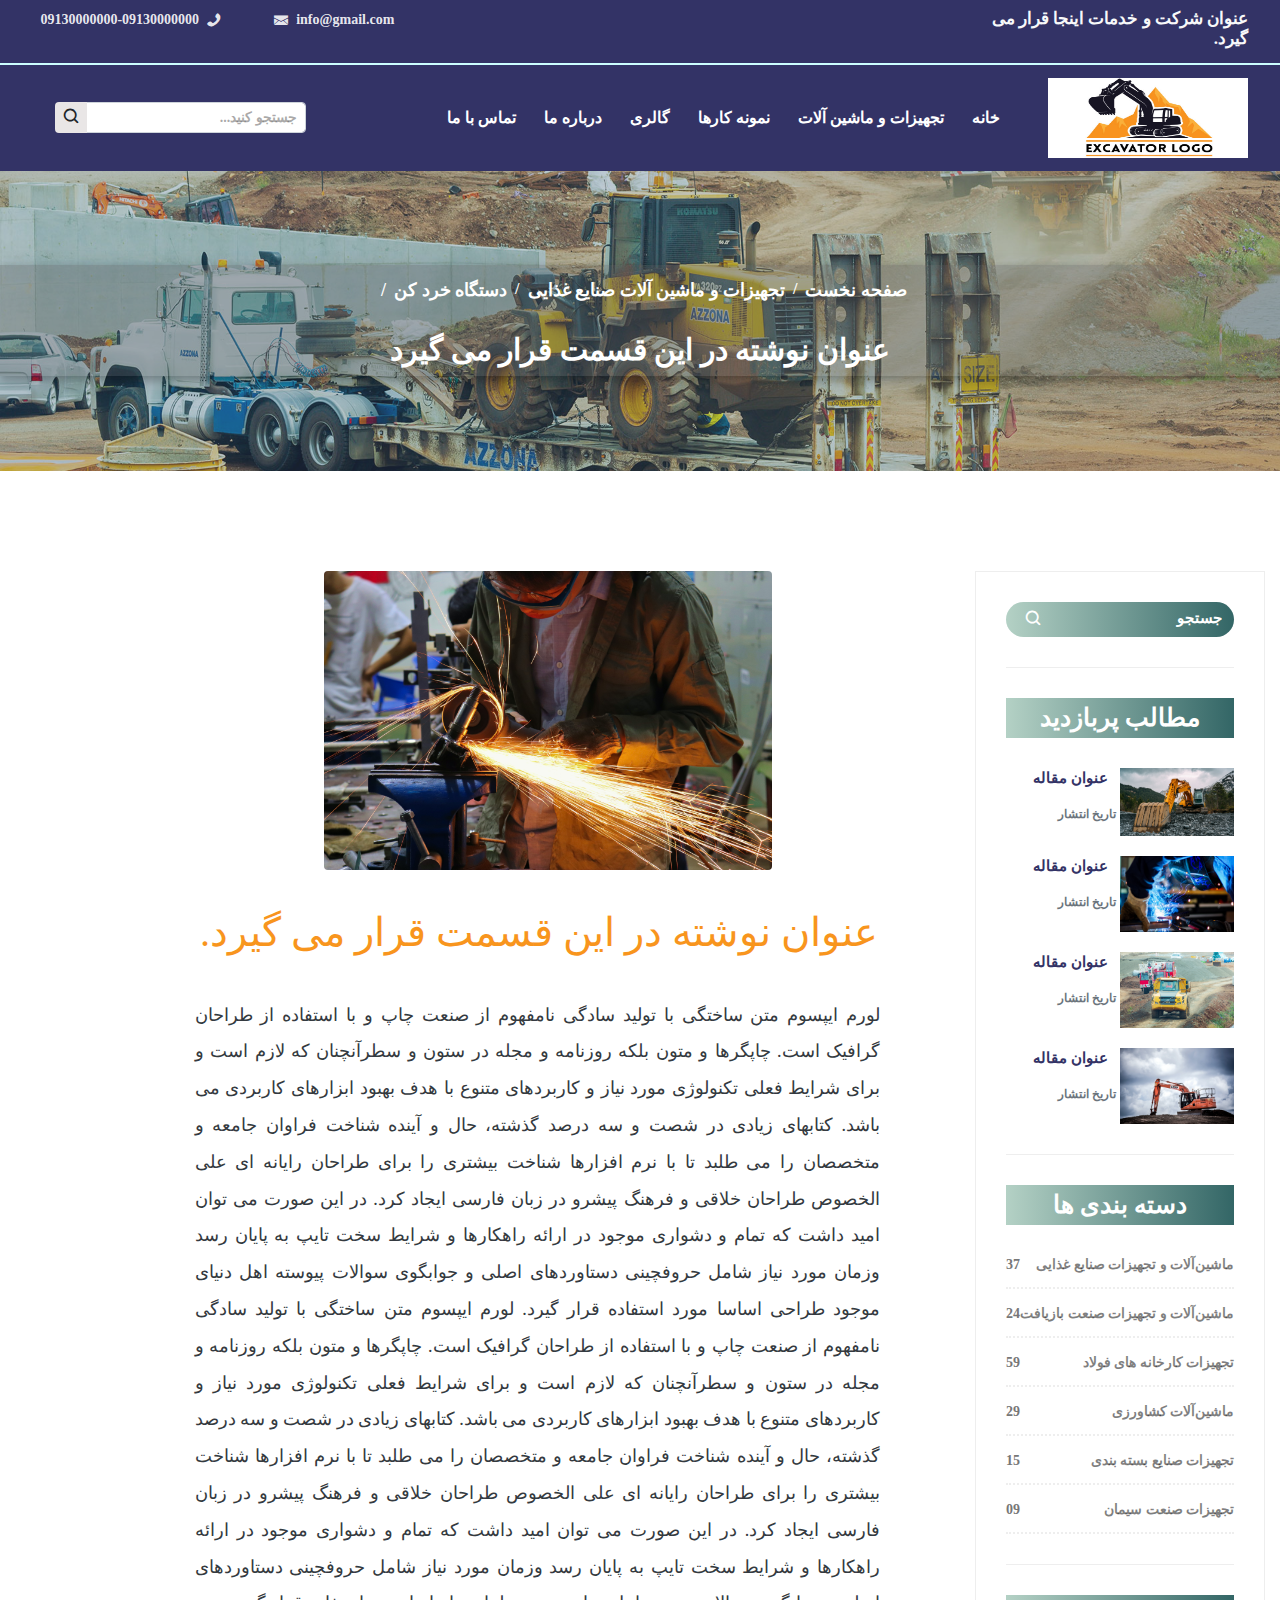
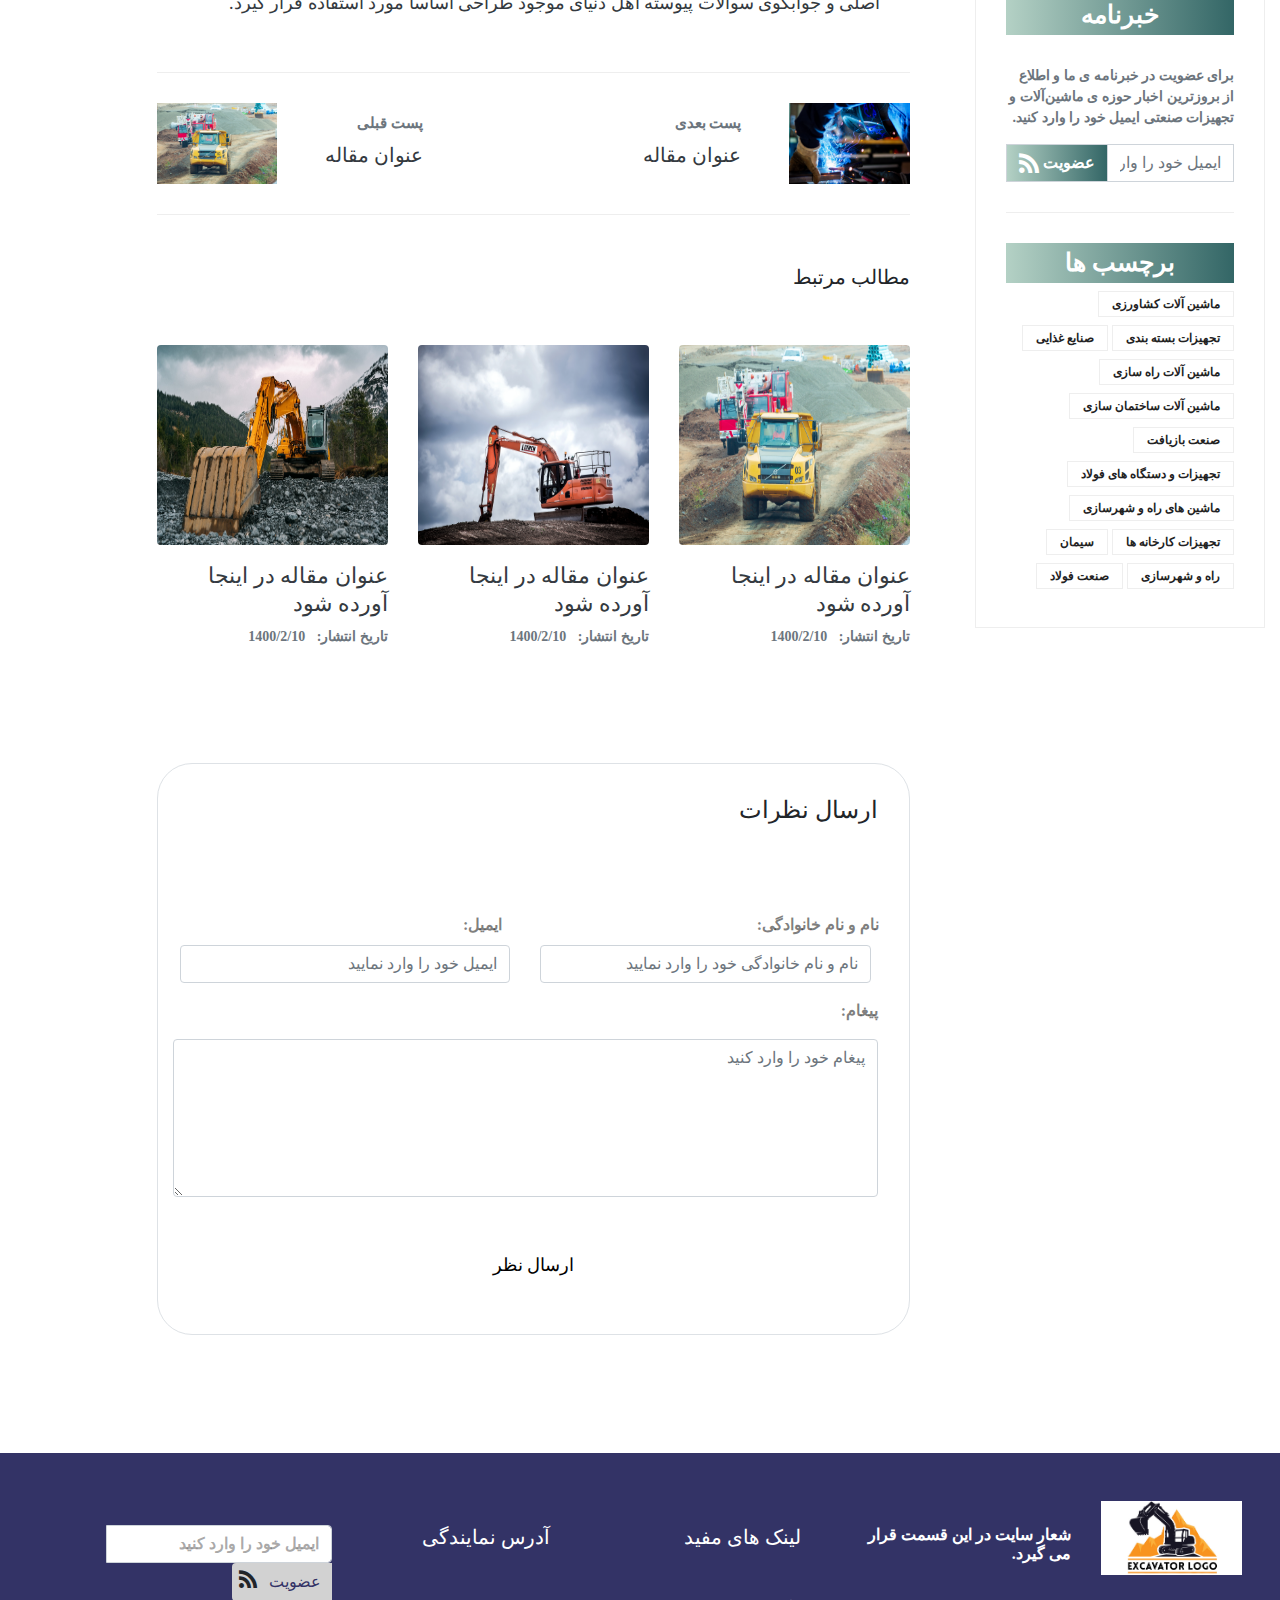
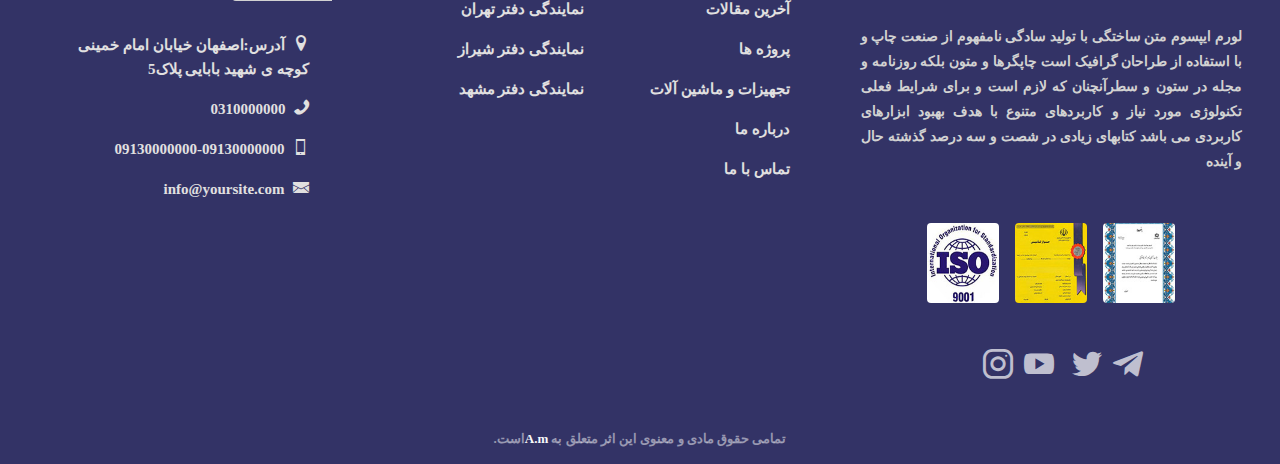
<file: single.html>
<!DOCTYPE html>
<html lang="en">

<head>
    <meta charset="UTF-8">
    <meta http-equiv="X-UA-Compatible" content="IE=edge">
    <meta name="viewport" content="width=device-width, initial-scale=1.0">
    <!-- CSS -->
    <link rel="stylesheet" href="css/bootstrap.min.css">
    <link rel="stylesheet" href="css/slick.css" type="text/css">
    <link rel="stylesheet" href="css/style.css">
    <link rel="stylesheet" href="css/icons.css">
    <title>سایت تجهیزات و ماشین آلات صنعتی</title>
</head>

<body>
    <div class="container-fluid">
        <div class="row">
            <!-- top-header -->
            <div class="col-12 bg-header top-header ">
                <div class="col-12 col-md-5 col-lg-3 text-light text-right float-right mt-1">
                    <h4 class="f-17 text-center text-md-right">عنوان شرکت و خدمات اینجا قرار می گیرد.</h4>
                </div>
                <div class="col-12 col-md-7 col-lg-9 d-sm-flex justify-content-sm-end mt-1 p-0 mr-0 site-information">
                    <div class="col-12 col-sm-6 col-md-5 col-lg-3 email-info d-flex ml-md-3">
                        <span class="icon-envelope mt-1"></span>
                        <span class="ml-2">info@gmail.com</span>
                    </div>
                    <div class="col-12 col-sm-6 col-md-7 col-lg-3 d-flex phone-info">
                        <span class="icon-phone mt-1 mr-2"></span>
                        <span class="mr-sm-2">09130000000-09130000000</span>
                    </div>
                </div>
            </div>
            <!-- header -->
            <nav class="col-12 navbar navbar-expand-lg bg-header navbar-dark">
                <a class="navbar-brand" href="#"> <img src="img/logo.jpg" alt="logo"></a>

                <form method="get" class="input-group col-12 col-md-5 col-lg-3 d-lg-flex justify-content-lg-end order-lg-2 ml-4 search-menu">
                    <input type="search" id="s" class="search-header-box form-control form-control-sm" placeholder="جستجو کنید..." name="s" />
                    <div class="input-group-prepend">
                        <button type="submit" class="btn btn-sm btn-search">
                                <span class="icon-loupe"></span>
                        </button>
                    </div>
                </form>
                <button class="navbar-toggler mt-2" type="button" data-toggle="collapse" data-target="#collapsibleNavbar">
                    <span class="navbar-toggler-icon"></span>
                </button>
                <div class="collapse navbar-collapse" id="collapsibleNavbar">
                    <ul class="navbar-nav text-right ml-lg-auto order-lg-1">
                        <li class="nav-item">
                            <a href="#" class="nav-link active">خانه</a>
                        </li>
                        <li class="nav-item">
                            <a href="#" class="nav-link">تجهیزات و ماشین آلات</a>
                        </li>
                        <li class="nav-item">
                            <a href="#" class="nav-link">نمونه کارها</a>
                        </li>
                        <li class="nav-item">
                            <a href="#" class="nav-link">گالری</a>
                        </li>
                        <li class="nav-item">
                            <a href="#" class="nav-link">درباره ما</a>
                        </li>
                        <li class="nav-item">
                            <a href="#" class="nav-link">تماس با ما</a>
                        </li>
                    </ul>
                </div>
            </nav>
            <!--single-content -->
            <!-- single-banner -->

            <div class="col-12 p-0">
                <section class="banner-area">
                    <div class="banner-inner d-flex overlay align-items-center" style=" background-image: url(img/banner/6.jpg);">
                        <div class="col-12 text-white text-center bx">
                            <!-- <div class="text-center"> -->
                            <ul class="breadcrumb d-flex justify-content-center">
                                <li class="breadcrumb-item">
                                </li>
                                <li class="breadcrumb-item">
                                    <a href="#" class="text-white">صفحه نخست</a>
                                </li>
                                <li class="breadcrumb-item">
                                    <a href="#" class="text-white">تجهیزات و ماشین آلات صنایع غذایی</a>
                                </li>
                                <li class="breadcrumb-item">
                                    <a href="#" class="text-white">دستگاه خرد کن</a>
                                </li>
                            </ul>
                            <!-- </div> -->
                            <h2 class="f-30">عنوان نوشته در این قسمت قرار می گیرد</h2>
                        </div>
                    </div>
                </section>
            </div>
            <!-- sidebar -->
            <div class="col-12 col-md-4 col-lg-3">
                <div class="sidebar">
                    <aside class="single-sidebar-widget search-widget">
                        <div class="input-group">
                            <input type="text" class="form-control" placeholder="جستجو" onfocus="this.placeholder = ''" onblur="this.placeholder = 'جستجو'">
                            <span class="input-group-btn">
                                        <button class="btn btn-default" type="button"><i class="icon icon-loupe"></i></button>
                                    </span>
                        </div>
                        <!-- /input-group -->
                        <div class="br"></div>
                    </aside>
                    <!-- most view -->
                    <aside class="single-sidebar-widget popular-post-widget">
                        <h3 class="widget-title">مطالب پربازدید</h3>
                        <div class="media post-item">
                            <img class="w-50" src="img/single1.jpg" alt="post">
                            <div class="media-body mr-1 p-0">
                                <a href="#">
                                    <h4 class="f-15 mb-3  text-right mr-2">عنوان مقاله</h4>
                                </a>
                                <p class="text-muted f-12 mb-0 text-right mr- ">تاریخ انتشار</p>
                            </div>
                        </div>
                        <div class="media post-item">
                            <img class="w-50" src="img/single2.jpg" alt="post">
                            <div class="media-body p-0 mr-1">
                                <a href="#">
                                    <h4 class="f-15 mb-3  text-right mr-2">عنوان مقاله </h4>
                                </a>
                                <p class="text-muted f-12 mb-0 text-right mr-">تاریخ انتشار</p>
                            </div>
                        </div>
                        <div class="media post-item">
                            <img class="w-50" src="img/single3.jpg" alt="post">
                            <div class="media-body p-0 mr-1">
                                <a href="#">
                                    <h4 class="f-15 mb-3 text-right mr-2">عنوان مقاله </h4>
                                </a>
                                <p class="text-muted f-12 mb-0 text-right mr-">تاریخ انتشار</p>
                            </div>
                        </div>
                        <div class="media post-item">
                            <img class="w-50" src="img/single4.jpg" alt="post">
                            <div class="media-body p-0 mr-1">
                                <a href="#">
                                    <h4 class="f-15 mb-3 text-right mr-2">عنوان مقاله </h4>
                                </a>
                                <p class="text-muted f-12 mb-0 text-right mr-">تاریخ انتشار</p>
                            </div>
                        </div>
                        <div class="br"></div>
                    </aside>

                    <aside class="single-sidebar-widget post-category-widget">
                        <h3 class="widget-title">دسته بندی ها</h3>
                        <ul class="m-0 p-0 cat-list">
                            <li>
                                <a href="#" class="d-flex justify-content-between">
                                    <p class="text-black-50">ماشین‌آلات و تجهیزات صنایع غذایی</p>
                                    <p>37</p>
                                </a>
                            </li>
                            <li>
                                <a href="#" class="d-flex justify-content-between">
                                    <p class="text-black-50">ماشین‌آلات و تجهیزات صنعت بازیافت</p>
                                    <p>24</p>
                                </a>
                            </li>
                            <li>
                                <a href="#" class="d-flex justify-content-between">
                                    <p class="text-black-50">تجهیزات کارخانه های فولاد</p>
                                    <p>59</p>
                                </a>
                            </li>
                            <li>
                                <a href="#" class="d-flex justify-content-between">
                                    <p class="text-black-50">ماشین‌آلات کشاورزی</p>
                                    <p>29</p>
                                </a>
                            </li>
                            <li>
                                <a href="#" class="d-flex justify-content-between">
                                    <p class="text-black-50">تجهیزات صنایع بسته بندی</p>
                                    <p>15</p>
                                </a>
                            </li>
                            <li>
                                <a href="#" class="d-flex justify-content-between">
                                    <p class="text-black-50">تجهیزات صنعت سیمان</p>
                                    <p>09</p>
                                </a>
                            </li>
                        </ul>
                        <div class="br"></div>
                    </aside>
                    <aside class="single-sidebar-widget newsletter-widget">
                        <h4 class="widget-title">خبرنامه</h4>
                        <p class="text-right f-14 text-muted subscribe-text">
                            برای عضویت در خبرنامه ی ما و اطلاع از بروزترین اخبار حوزه ی ماشین‌آلات و تجهیزات صنعتی ایمیل خود را وارد کنید.
                        </p>
                        <div class="form-group d-flex flex-row">
                            <div class="input-group">
                                <input type="text" class="form-control" id="inlineFormInputGroup" placeholder="ایمیل خود را وارد کنید" onfocus="this.placeholder = ''" onblur="this.placeholder = 'ایمیل خود را وارد کنید'">
                                <div class="input-group-prepend">
                                    <div class="input-group-text bg-rss"><a href="#" class="bbtns f-16 ml-1 text-white">عضویت</a><i class="icon-rss f-20 text-white" aria-hidden="true"></i></div>
                                </div>
                            </div>

                        </div>

                        <div class="br"></div>
                    </aside>
                    <aside class="single-sidebar-widget tag-cloud-widget">
                        <h4 class="widget-title">برچسب ها</h4>
                        <ul class="m-0 p-0">
                            <li class="d-inline-block"><a href="#">ماشین آلات کشاورزی</a></li>
                            <li class="d-inline-block"><a href="#">تجهیزات بسته بندی </a></li>
                            <li class="d-inline-block"><a href="#">صنایع غذایی</a></li>
                            <li class="d-inline-block"><a href="#">ماشین آلات راه سازی</a></li>
                            <li class="d-inline-block"><a href="#">ماشین آلات ساختمان سازی</a></li>
                            <li class="d-inline-block"><a href="#">صنعت بازیافت</a></li>
                            <li class="d-inline-block"><a href="#">تجهیزات و دستگاه های فولاد</a></li>
                            <li class="d-inline-block"><a href="#">ماشین های راه و شهرسازی</a></li>
                            <li class="d-inline-block"><a href="#">تجهیزات کارخانه ها</a></li>
                            <li class="d-inline-block"><a href="#">سیمان</a></li>
                            <li class="d-inline-block"><a href="#">راه و شهرسازی</a></li>
                            <li class="d-inline-block"><a href="#">صنعت فولاد</a></li>

                        </ul>
                    </aside>
                </div>

            </div>
            <!-- end sidebar -->

            <!-- content -->
            <div class="col-12 col-md-7 col-lg-8 single-content">

                <div class="col-12 col-lg-10 d-flex justify-content-center single-pic mr-0 mr-lg-5">
                    <img class="d-block mx-auto" src="img/single-pic.jpg" alt="">
                </div>
                <div class="col-12 pt-4 pb-3 single-title">
                    <h1>عنوان نوشته در این قسمت قرار می گیرد.</h1>
                </div>
                <div class="col-12 single-text">
                    <div class="col-12">
                        <p class="f-18 text-dark text-justify mt-3 ml-2">
                            لورم ایپسوم متن ساختگی با تولید سادگی نامفهوم از صنعت چاپ و با استفاده از طراحان گرافیک است. چاپگرها و متون بلکه روزنامه و مجله در ستون و سطرآنچنان که لازم است و برای شرایط فعلی تکنولوژی مورد نیاز و کاربردهای متنوع با هدف بهبود ابزارهای کاربردی می باشد.
                            کتابهای زیادی در شصت و سه درصد گذشته، حال و آینده شناخت فراوان جامعه و متخصصان را می طلبد تا با نرم افزارها شناخت بیشتری را برای طراحان رایانه ای علی الخصوص طراحان خلاقی و فرهنگ پیشرو در زبان فارسی ایجاد کرد. در این صورت می
                            توان امید داشت که تمام و دشواری موجود در ارائه راهکارها و شرایط سخت تایپ به پایان رسد وزمان مورد نیاز شامل حروفچینی دستاوردهای اصلی و جوابگوی سوالات پیوسته اهل دنیای موجود طراحی اساسا مورد استفاده قرار گیرد. لورم ایپسوم متن
                            ساختگی با تولید سادگی نامفهوم از صنعت چاپ و با استفاده از طراحان گرافیک است. چاپگرها و متون بلکه روزنامه و مجله در ستون و سطرآنچنان که لازم است و برای شرایط فعلی تکنولوژی مورد نیاز و کاربردهای متنوع با هدف بهبود ابزارهای کاربردی
                            می باشد. کتابهای زیادی در شصت و سه درصد گذشته، حال و آینده شناخت فراوان جامعه و متخصصان را می طلبد تا با نرم افزارها شناخت بیشتری را برای طراحان رایانه ای علی الخصوص طراحان خلاقی و فرهنگ پیشرو در زبان فارسی ایجاد کرد. در این
                            صورت می توان امید داشت که تمام و دشواری موجود در ارائه راهکارها و شرایط سخت تایپ به پایان رسد وزمان مورد نیاز شامل حروفچینی دستاوردهای اصلی و جوابگوی سوالات پیوسته اهل دنیای موجود طراحی اساسا مورد استفاده قرار گیرد.

                        </p>
                    </div>
                </div>
                <!-- side-posts -->
                <div class="side-posts">
                    <div class="row">
                        <div class="col-12 col-md-6 nav-right  d-flex justify-content-start text-right align-items-center">
                            <div class="col-4 p-0 thumb">
                                <a href="#"><img class="img-fluid" src="img/single2.jpg" alt=""></a>
                            </div>
                            <div class="arrow">
                                <a href="#"><span class="text-white icon-right-arrow"></span></a>
                            </div>
                            <div class="info-side-posts mr-5">
                                <p class="text-muted mb-0 f-15">پست بعدی</p>
                                <a href="#">
                                    <h4 class="text-dark f-20 mt-2">عنوان مقاله </h4>
                                </a>
                            </div>
                        </div>
                        <div class="col-12 col-md-6 nav-left d-flex justify-content-start justify-content-md-end text-right align-items-center mt-5 mt-md-0">
                            <div class="info-side-posts mr-5 mr-md-0 ml-md-5 order-1 order-md-0">
                                <p class="text-muted mb-0 f-15">پست قبلی</p>
                                <a href="#">
                                    <h4 class="text-dark f-20 mt-2">عنوان مقاله </h4>
                                </a>
                            </div>
                            <div class="col-4 p-0 thumb">
                                <a href="#"><img class="img-fluid" src="img/single3.jpg" alt=""></a>
                            </div>
                            <div class="arrow">
                                <a href="#"><span class="text-white icon-left-arrow-2"></span></a>
                            </div>
                        </div>
                    </div>
                </div>
                <div class="related-post">
                    <div class="row">
                        <div class="col-12 text-right">
                            <h4 class="f-20 ">مطالب مرتبط</h4>
                        </div>
                    </div>
                    <div class="row mt-5">

                        <div class="col-12 col-md-4 ">
                            <div class="related-post-item">
                                <div class="related-post-img">
                                    <a href="#"> <img class="w-100 rounded" src="img/single3.jpg" alt=""></a>
                                </div>
                                <div class="related-post-text mt-3">
                                    <h4><a class="text-dark f-22 text-center" href="#">عنوان مقاله در اینجا آورده شود</a></h4>
                                    <p class="text-muted  f-14 text-right">تاریخ انتشار: <span class="mr-2">1400/2/10</span></p>
                                </div>
                            </div>
                        </div>
                        <div class="col-12 col-md-4">
                            <div class="related-post-item">
                                <div class="related-post-img">
                                    <a href="#"> <img class="w-100 rounded" src="img/single4.jpg" alt=""></a>
                                </div>
                                <div class="related-post-text mt-3">
                                    <h4><a class="text-dark f-22 text-center" href="#">عنوان مقاله در اینجا آورده شود</a></h4>
                                    <p class="text-muted  f-14 text-right">تاریخ انتشار: <span class="mr-2">1400/2/10</span></p>
                                </div>
                            </div>
                        </div>
                        <div class="col-12 col-md-4">
                            <div class="related-post-item">
                                <div class="related-post-img">
                                    <a href="#"> <img class="w-100 rounded" src="img/single1.jpg" alt=""></a>
                                </div>
                                <div class="related-post-text mt-3">
                                    <h4><a class="text-dark f-22 text-center" href="#">عنوان مقاله در اینجا آورده شود</a></h4>
                                    <p class="text-muted  f-14 text-right">تاریخ انتشار: <span class="mr-2">1400/2/10</span></p>
                                </div>
                            </div>
                        </div>
                    </div>
                </div>
                <div class="col-12 comment-box border">
                    <div class="row">
                        <div class="col-12 mt-3">
                            <h4 class="p-3 text-right">ارسال نظرات</h4>
                        </div>
                        <div class="comment-info mt-3 mb-5 col-12">
                            <form>
                                <div class="form-inline mt-5">
                                    <div class="form-group col-12 col-lg-6">
                                        <label class="text-black-50 ml-2" for="author">نام و نام خانوادگی: </label>
                                        <input class="form-control mt-2 mr-2 col-12" type="text" id="author" name="author" onfocus="this.placeholder = ''" onblur="this.placeholder = 'نام و نام خانوادگی '" required="" placeholder="نام و نام خانوادگی خود را وارد نمایید">
                                    </div>
                                    <div class="form-group col-12 col-lg-6">
                                        <label class="text-black-50 mr-3 ml-2" for="email">ایمیل: </label>
                                        <input class="form-control mt-2 mr-2 col-12" type="email" id="email" name="email" onfocus="this.placeholder = ''" onblur="this.placeholder = 'ایمیل '" required="" placeholder="ایمیل خود را وارد نمایید">

                                    </div>
                                </div>
                                <div class="form-group mt-3 mr-3">
                                    <label class="text-black-50" for="message">پیغام: </label>
                                    <textarea class="form-control col-12 mb-5 mt-2" rows="6" id="message" name="message" placeholder="پیغام خود را وارد کنید" onfocus="this.placeholder = ''" onblur="this.placeholder = 'پیغام شما'" required=""></textarea>
                                </div>
                                <div class="col-12 d-flex justify-content-center">
                                    <a Class="btn btn-comment" href="#">ارسال نظر</a>
                                </div>

                            </form>
                        </div>
                    </div>


                </div>


            </div>
            <!-- end-page-content -->
            <!-- footer -->
            <footer class="col-12 pt-5 mt-5">
                <div class="row  mr-0 mr-sm-2 ml-0 ml-sm-2 ">
                    <div class="col-12 col-md-6 col-lg-4 footer-about d-flex">
                        <div class="row">
                            <div class="col-12 col-lg-5">
                                <a href="#"> <img class="w-100" src="img/logo.jpg" alt="logo"></a>
                            </div>
                            <div class="col-12 col-lg-7 footer-title">
                                <h5 class="text-white text-center text-lg-right mt-4 f-16">
                                    شعار سایت در این قسمت قرار می گیرد.
                                </h5>
                            </div>
                            <div class="col-12 mt-4 footer-text">
                                <p class="text-justify f-14">لورم ایپسوم متن ساختگی با تولید سادگی نامفهوم از صنعت چاپ و با استفاده از طراحان گرافیک است چاپگرها و متون بلکه روزنامه و مجله در ستون و سطرآنچنان که لازم است و برای شرایط فعلی تکنولوژی مورد نیاز و کاربردهای متنوع با هدف
                                    بهبود ابزارهای کاربردی می باشد کتابهای زیادی در شصت و سه درصد گذشته حال و آینده
                                </p>
                            </div>
                            <div class="col-12 mt-2 mb-2 d-flex justify-content-center about-pic">
                                <div class="col-10 d-flex justify-content-center">
                                    <img src="img/lohtaghdir.jpg" class="w-25 ml-3 rounded" alt="">
                                    <img src="img/tasis.jpg" class="w-25 ml-3 rounded" alt="">
                                    <img src="img/iso.jpg" class="w-25  rounded" alt="">
                                </div>
                            </div>
                            <div class="col-12 d-flex justify-content-center">
                                <div class="float-right footer-social-media mt-1 pl-3 pb-3 pt-3">
                                    <span class="icon-instagram"></span>
                                    <span class="icon-youtube"></span>
                                    <span class="icon-linkedin-logo"></span>
                                    <span class="icon-twitter-1"></span>
                                    <span class="icon-telegram"></span>

                                </div>
                            </div>
                        </div>
                    </div>
                    <div class="col-12 col-md-6 col-lg-2 footer-links">
                        <div class="row">
                            <div class="col-12 mt-4">
                                <h5 class="text-center text-white">
                                    لینک های مفید
                                </h5>
                            </div>
                            <div class="col-12 text-right mt-4 f-15 footer-lnk mr-lg-5 mr-2 p-2">
                                <a href="#" class="d-block">آخرین مقالات</a>
                                <a href="#" class="d-block">پروژه ها</a>
                                <a href="#" class="d-block">تجهیزات و ماشین آلات</a>
                                <a href="#" class="d-block">درباره ما</a>
                                <a href="#" class="d-block">تماس با ما</a>
                            </div>
                        </div>
                    </div>
                    <div class="col-12 col-md-6 col-lg-3 mt-3 mt-lg-0 footer-links">
                        <div class="row">
                            <div class="col-12 mt-4">
                                <h5 class="text-center text-white">
                                    آدرس نمایندگی
                                </h5>
                            </div>
                            <div class="col-12 text-right mt-4 f-15 footer-lnk mr-lg-5 mr-2 p-2">
                                <a href="#" class="d-block">نمایندگی دفتر تهران</a>
                                <a href="" class="d-block">نمایندگی دفتر شیراز</a>
                                <a href="" class="d-block">نمایندگی دفتر مشهد</a>



                            </div>
                        </div>
                    </div>
                    <div class="col-12 col-md-6 col-lg-3 mt-3 mt-lg-0 footer-contact">
                        <div class="row">
                            <div class="col-12 mt-4">
                                <div class="row">
                                    <div class="input-group">
                                        <div class="form-inline">
                                            <input type="email" class="form-control" placeholder="ایمیل خود را وارد کنید" />
                                            <button type="button" class="btn btn-sub">
                                                <span>عضویت</span>
                                                <span class="icon-rss"></span>
                                            </button>
                                        </div>

                                    </div>
                                </div>

                            </div>
                            <div class="col-12 mt-4 contact-info d-flex text-right">
                                <ul class="text-white list-unstyled p-0">
                                    <li><i class="icon-placeholder ml-2"></i><span>آدرس:اصفهان خیابان امام خمینی کوچه ی شهید بابایی پلاک5</span></li>
                                    <li><span>0310000000</span><i class="icon-phone ml-2"></i>
                                    </li>
                                    <li><span>09130000000-09130000000</span><i class="icon-smartphone ml-2"></i></li>
                                    <li><span>info@yoursite.com</span><i class="icon-envelope ml-2"></i></li>
                                </ul>
                            </div>
                            <div class="col-12 site-map d-flex justify-content-start">
                                <iframe src="https://www.google.com/maps/embed?pb=!1m18!1m12!1m3!1d429939.8135513058!2d51.96722727990604!3d32.661977604801564!2m3!1f0!2f0!3f0!3m2!1i1024!2i768!4f13.1!3m3!1m2!1s0x3fbc35fe8c326799%3A0x7ab57816ef5837f5!2z2KfYtdmB2YfYp9mG2Iwg2KfYs9iq2KfZhiDYp9i12YHZh9in2YbYjCDYp9uM2LHYp9mG!5e0!3m2!1sfa!2s!4v1620580162563!5m2!1sfa!2s"
                                width="600" height="200" style="border:0;" allowfullscreen="" loading="lazy"></iframe>
                            </div>
                        </div>
                    </div>
                </div>
                <div class="row mt-1">
                    <div class="col-12">
                        <p class="text-white-50 text-center f-13">
                            تمامی حقوق مادی و معنوی این اثر متعلق به <a href="#" class="text-light">A.m</a>است.
                        </p>
                    </div>
                </div>
            </footer>
        </div>
    </div>
    <!-- Js -->
    <script src="js/jquery-3.6.0.min.js"></script>
    <script src="js/popper.min.js"></script>
    <script src="js/bootstrap.min.js"></script>
    <script src="js/slick.min.js"></script>
    <script src="js/custom.js"></script>
</body>



</html>
</file>
<file: css/style.css>
/*
Theme Name:Equipment and machinery theme
Theme URI: 
Author: Arezoo_Moradi
Author URI: moradi.arezoo1992@gmail.com
Description: Another site by webyar
Version: 1.0
*/

body {
    direction: rtl;
    font-family: Calibri;
    font-weight: bold;
    text-align: right;
}

a {
    text-decoration: none !important;
}


/* main color */

.bg-header {
    background-color: #333366;
}


/* top-header */

.top-header {
    border-bottom: 2px solid #ccffff;
    padding: 5px;
}

.top-header h4 {
    font-weight: 800;
    margin-right: 12px;
}

.site-information .email-info {
    direction: ltr;
}

.site-information span {
    font-size: 14px;
    color: rgba(257, 257, 257, 0.9);
}

.site-information span:hover {
    color: rgba(257, 257, 257, 1);
    cursor: default;
}


/* end top-header */


/* header */

ul.navbar-nav li a.nav-link {
    color: #fff !important;
    margin-left: 12px;
    line-height: 5px;
    -webkit-transition: all, 0.5s, ease-out, 0.5s;
    -o-transition: all, 0.5s, ease-out, 0.5s;
    transition: all, 0.5s, ease-out, 0.5s;
}

ul.navbar-nav li:hover a.nav-link,
ul.navbar-nav li:focus a.nav-link {
    /* font-size: 1.15em; */
    border-bottom: 1px solid #ccffff;
    padding: 10px
}

ul.dropdown-menu li>ul.dropdown-menu {
    right: 99%;
    top: -10px;
}

.search-input {
    border-radius: 0 4px 4px 0 !important;
}

.search-input::placeholder {
    font-weight: bold;
    color: rgba(85, 84, 84, 0.5);
}

.search-header-box {
    border-radius: 0 4px 4px 0 !important;
}

.search-header-box::placeholder {
    font-weight: bold;
    color: rgba(85, 84, 84, 0.5);
}

.btn-search {
    background-color: #e9e6e6;
    border-radius: 4px 0 0 4px !important;
}

.icon-loupe {
    font-size: 14px;
    font-weight: 900 !important;
}

a.navbar-brand>img {
    width: 200px;
    height: 80px;
}


/* end header */


/* Slider */

.carousel-item img {
    max-height: 450px;
}

.bg-next-icon {
    position: absolute;
    right: 0;
}

.bg-prev-icon {
    position: absolute;
    left: 0;
}

a.carousel-control-next:hover,
a.carousel-control-prev:hover,
a.carousel-control-next:focus,
a.carousel-control-prev:focus {
    opacity: 0.85 !important;
}


/* end slider */


/* Services */

.services {
    background: #f4f4f4;
}

.title-services {
    margin-bottom: 40px;
}

.title-services h2 {
    color: #336666;
}

.ser-item {
    height: 375px;
    position: relative;
    z-index: 1;
    margin-bottom: 30px;
    border-radius: 5px;
}

.ser-item:after {
    position: absolute;
    left: 0;
    top: 0;
    height: 100%;
    width: 100%;
    background: #343A40;
    opacity: 0.9;
    content: "";
    z-index: -1;
    opacity: 0;
    border-radius: 5px;
    -webkit-transition: all, 0.5s, ease-out, 0.5s;
    -o-transition: all, 0.5s, ease-out, 0.5s;
    transition: all, 0.5s, ease-out, 0.5s;
}

.ser-item:hover:after {
    opacity: 1;
}

.bg-img {
    background-repeat: no-repeat;
    background-size: cover;
    background-position: top center;
}

.ser-item:hover .ser-information .ser-title {
    border-bottom: 1px solid rgba(183, 183, 183, 0.2);
    padding: 0 0 10px;
    margin-bottom: 15px;
    opacity: 0;
    visibility: hidden;
    position: relative;
    bottom: initial;
    opacity: 1;
    visibility: visible;
}

.ser-item:hover .ser-information p {
    opacity: 1;
    visibility: visible;
    line-height: 1.8rem;
}

.ser-information {
    height: 100%;
    position: relative;
    padding: 35px 30px 40px;
    overflow: hidden;
}

.ser-information .ser-title {
    position: absolute;
    right: 0;
    bottom: 42px;
    width: 100%;
    padding: 0 25px;
    opacity: 0.8;
    -webkit-transition: all, 0.7s, ease-out, 0.7s;
    -o-transition: all, 0.7s, ease-out, 0.7s;
    transition: all, 0.7s, ease-out, 0.7s;
}

.ser-information .ser-title h5 {
    color: #ffffff;
    font-weight: 600;
    margin-bottom: 6px;
    opacity: 1;
}

.ser-information p {
    color: #b7b7b7;
    opacity: 0;
    visibility: hidden;
    -webkit-transition: all, 0.7s, ease-out, 0.7s;
    -o-transition: all, 0.7s, ease-out, 0.7s;
    transition: all, 0.7s, ease-out, 0.7s;
}


/* end services */


/* About-us */

.about-img img {
    width: 100%;
    height: auto;
    border-radius: 4px;
}

.about-text p {
    line-height: 1.7rem;
}

.title-about h2 {
    color: #336666;
}

.btn-about svg {
    height: 55px;
    width: 100px;
    fill: none;
    stroke-width: 5;
    border-radius: 5px;
}

.btn-about svg .o1 {
    stroke: rgba(170, 187, 203, 0.8);
    fill: #f4f4f4;
    transition: all 1s ease-in-out;
}

.btn-about svg .o2 {
    stroke: white;
    stroke-dasharray: 20 420;
    stroke-dashoffset: 20;
    transition: all 1s ease-in-out;
}

.btn-about span {
    position: absolute;
    margin: auto 0;
    text-transform: uppercase;
    font-weight: bold;
    color: #333366;
}

.btn-about:hover span {
    color: #336666;
}

.btn-about:hover .o1 {
    fill: rgba(249, 249, 249, 0.3);
}

.btn-about:hover .o2 {
    stroke-dashoffset: -420;
}


/* end About-us */


/* Portfolio */

.portfolio {
    direction: ltr !important;
    background: #f4f4f4;
    height: 700px;
}

.title-portfolio {
    margin-bottom: 40px;
}

.title-portfolio h2 {
    color: #336666;
}

.portfolio p {
    direction: rtl !important;
}

.portfolio-carousel {
    position: relative;
    overflow: hidden;
    padding: 75px 60px 90px;
    margin-bottom: 20px;
    -webkit-box-shadow: 0px 15px 60px rgba(67, 69, 70, 0.1);
    box-shadow: 0px 15px 60px rgba(67, 69, 70, 0.1);
}

.portfolio-carousel:after {
    position: absolute;
    content: "";
    left: calc(50% - 90px);
    bottom: -128px;
    width: 185px;
    height: 185px;
    background: rgba(255, 255, 255, 0.2);
    border-radius: 50%;
    -webkit-box-shadow: inset 0 0 21px rgba(0, 0, 0, 0.2);
    box-shadow: inset 0 0 21px rgba(0, 0, 0, 0.2);
}

.portfolio-carousel button.slick-arrow {
    font-size: 28px;
    color: #111111;
    position: absolute;
    left: 30px;
    top: 50%;
    display: inline-block;
    height: 50px;
    width: 50px;
    margin-top: -25px;
    background: transparent;
    border: none;
}

.portfolio-carousel button.slick-arrow.slick-next {
    left: auto;
    right: 30px;
}

.portfolio-item {
    text-align: center;
}

.portfolio-item p {
    line-height: 50px;
}

.portfolio-project {
    margin-top: -75px;
    margin-bottom: 50px;
}

.portfolio-project .slick-track {
    -webkit-transition: all 0.1s;
    -o-transition: all 0.1s;
    transition: all 0.1s;
}

.portfolio-project .slick-slide {
    padding-top: 80px;
}

.portfolio-project .slick-slide {
    width: 100px;
    -webkit-transition: 0.4s;
    -o-transition: 0.4s;
    transition: 0.4s;
}

.portfolio-project .slick-slide.slick-center {
    width: 180px;
}

.portfolio-project .portfolio-project-pic img {
    -webkit-transition: 0.4s;
    -o-transition: 0.4s;
    transition: 0.4s;
}

.slick-active.slick-center {
    padding-top: 35px;
}

.slick-active.slick-center .portfolio-project-pic {
    height: 170px;
    width: 170px;
    position: absolute;
    left: 0px;
    top: -30px;
    right: -15px;
    margin: 0 auto;
    position: relative;
    z-index: 1;
    padding-top: 5px;
}

.slick-active.slick-center .portfolio-project-pic img {
    width: 170px;
    height: 170px;
    margin: 0 auto;
}

.slick-active.slick-center .portfolio-project-title {
    display: block;
    margin-top: -8px;
}

.portfolio-project-item {
    text-align: center;
    cursor: pointer;
}

.portfolio-project-item .portfolio-project-pic {
    height: 70px;
    width: 70px;
    margin: 0 auto;
}

.portfolio-project-item .portfolio-project-pic img {
    border-radius: 50%;
}

.portfolio-project-item .portfolio-project-title {
    display: none;
}

.portfolio-project-item h5 {
    color: #111111;
    font-weight: 600;
    margin-bottom: 5px;
}


/*end portfolio */


/* Blog */

.title-blog {
    margin-bottom: 40px;
}

.title-blog h2 {
    color: #336666;
}

.blog .blog-item {
    margin-bottom: 30px;
}

.blog .blog-item .blog-img {
    overflow: hidden;
    border-radius: 6px;
    margin-bottom: 30px;
}

.blog .blog-item .blog-img img {
    width: 100%;
    height: 285px;
    -webkit-transform: scale 1;
    -ms-transform: scale 1;
    transform: scale 1;
    transition: all 0.5s ease-out 0s;
}

.blog-item:hover .blog-img img {
    -webkit-transform: scale(1.1);
    -ms-transform: scale(1.1);
    transform: scale(1.1);
    -webkit-filter: contrast(130%);
    -ms-filter: contrast(130%);
    filter: contrast(130%);
}

.blog .blog-item .blog-date {
    background: #f5f5f5;
    padding: 25px 20px;
    display: block;
    float: left;
    overflow: hidden;
    border-radius: 6px;
    /* transform: rotate(270deg); */
}

.blog .blog-item .blog-date span,
.blog .blog-item .blog-date p {
    color: #333366;
    /* writing-mode: vertical-lr;
    display: ruby-text; */
}

ul.post-categories {
    list-style: none;
    padding-right: 0;
}

ul.post-categories a {
    color: #6c757d
}

ul.post-categories a:hover {
    color: #000
}

.blog .blog-item .blog-caption .blog-info ul li {
    padding-right: 5px;
}

.blog .blog-item .blog-caption .blog-info ul li a:hover span {
    color: #000 !important;
}

.blog .blog-item .blog-caption .blog-info ul li:last-child {
    padding-right: 0px;
}

.blog .blog-item .blog-caption h3 a {
    font-weight: 600;
    line-height: 1.4;
    margin-bottom: 20px;
    display: block;
}

.blog .blog-item .blog-caption h3 a:hover {
    color: #336666 !important;
}


/* end blog */


/* footer */

footer {
    background: #333366;
}

.footer-about .footer-title h5 {
    font-weight: 600;
}

.footer-about .footer-text p {
    line-height: 25px;
    color: #d2d2d2;
}

.footer-about .about-pic img {
    max-height: 80px !important;
}

.footer-about .footer-social-media span {
    color: rgba(257, 257, 257, 0.7);
    margin-left: 7px;
    font-size: 30px;
    -webkit-transition: all 0.1s ease 0s;
    -moz-transition: all 0.1s ease 0s;
    -o-transition: all 0.1s ease 0s;
    transition: all 0.1s ease 0s;
}

.footer-about .footer-social-media span:hover {
    color: rgba(257, 257, 257, 1);
    font-size: 26px;
    cursor: default;
}

.footer-lnk ul {
    list-style: none;
}

.footer-links .footer-lnk a {
    line-height: 40px;
    color: #e1e0e0;
    -webkit-transition: all 0.3s ease 0s;
    -moz-transition: all 0.3s ease 0s;
    -o-transition: all 0.3s ease 0s;
    transition: all 0.3s ease 0s;
}

.footer-links .footer-lnk a:hover {
    text-shadow: 1px 1px 2px #fff;
    font-size: 18px;
    color: #fff;
}

.footer-contact .btn-sub {
    background: #d2d2d2;
    border-top-right-radius: 0;
    border-bottom-right-radius: 0;
    padding: 6px;
}

.footer-contact .input-group .form-inline input {
    border-top-left-radius: 0;
    border-bottom-left-radius: 0;
}

.footer-contact .input-group .form-inline input::placeholder {
    font-weight: bold;
    color: rgba(85, 84, 84, 0.5);
}

.footer-contact .input-group .form-inline .btn-sub span:first-child {
    font-weight: 550;
    font-size: 16px;
    color: #333366;
    padding: 4px;
    margin-left: 4px;
}

.footer-contact .input-group .form-inline .btn-sub:hover span:first-child {
    color: #000000;
}

.footer-contact span.icon-rss {
    font-size: 18px;
}

.footer-contact .contact-info ul li {
    padding: 8px;
}

.footer-contact .contact-info ul li i {
    font-size: 16px;
    color: #e1e0e0;
}

.footer-contact .contact-info ul li span {
    font-size: 15px;
    color: #e1e0e0;
}

.footer-contact .site-map img {
    width: 100%;
}


/* ====================page ==================================*/

.page-title {
    margin-top: 50px;
    color: #F8951D
}

.page-content p {
    line-height: 2.3rem;
}


/*========================== single========================== */

.banner-area .banner-inner {
    position: relative;
    background-image: url(../img/banner/6.jpg);
    background-size: cover;
    background-repeat: no-repeat;
    background-position: top center;
    width: 100%;
    min-height: 300px;
    z-index: 1;
}

.banner-area .banner-inner.overlay::after {
    /* background: #928383; */
    background: #46617d8c;
    opacity: .6;
}

.overlay::after {
    position: absolute;
    left: 0;
    top: 0;
    height: 100%;
    width: 100%;
    content: "";
    z-index: -1;
}

.bx {
    width: 250px;
    box-shadow: 0 4px 8px 0 rgba(0, 0, 0, 0.2), 0 6px 20px 0 rgba(0, 0, 0, 0.19);
    z-index: 999;
    background: #5353534d;
}

.banner-area .banner-inner h2 {
    font-weight: bolder;
}

.breadcrumb {
    background: transparent;
}

.breadcrumb .breadcrumb-item+.breadcrumb-item::before {
    color: #fff;
}

.breadcrumb li.breadcrumb-item a {
    font-size: 18px;
}

.breadcrumb li.breadcrumb-item .bread-category a {
    color: #fff;
}

.breadcrumb li.breadcrumb-item:last-child {
    font-size: 18px;
}

.breadcrumb li.breadcrumb-item a:hover {
    color: #ffe659 !important;
}


/* sidebar */

.sidebar {
    padding: 30px;
    border: 1px solid #eeeeee;
    margin-top: 100px;
}

.sidebar .search-widget .input-group .form-control::placeholder {
    color: #fff;
    font-weight: 700;
    font-size: 15px;
}

.sidebar .search-widget .input-group .form-control,
.sidebar .widget-title,
.sidebar .newsletter-widget .bg-rss,
.sidebar .tag-cloud-widget ul li a:hover,
.btn-comment:hover {
    background: -webkit-linear-gradient(90deg, #b4d1c5 0%, #336666 100%);
    background: -moz-linear-gradient(90deg, #b4d1c5 0%, #336666 100%);
    background: -ms-linear-gradient(90deg, #b4d1c5 0%, #336666 100%);
    background: -o-linear-gradient(90deg, #b4d1c5 0%, #336666 100%);
    background: linear-gradient(90deg, #b4d1c5 0%, #336666 100%);
}

.sidebar .search-widget .input-group .form-control {
    font-size: 14px;
    line-height: 29px;
    border: 0px;
    width: 100%;
    font-weight: 600;
    color: #fff;
    padding-left: 20px;
    border-radius: 45px;
    z-index: 0;
}

.sidebar .search-widget .input-group .form-control.placeholder {
    color: #fff;
}

.sidebar .search-widget .input-group .form-control:-moz-placeholder {
    color: #fff;
}

.sidebar .search-widget .input-group .form-control::-moz-placeholder {
    color: #fff;
}

.sidebar .search-widget .input-group .form-control::-webkit-input-placeholder {
    color: #fff;
}

.sidebar .search-widget .input-group .form-control:focus {
    box-shadow: none;
}

.sidebar .search-widget .input-group .btn-default {
    position: absolute;
    left: 20px;
    background: transparent;
    border: 0px;
    box-shadow: none;
    font-size: 14px;
    color: #fff;
    padding: 0px;
    top: 50%;
    transform: translateY(-50%);
    z-index: 1;
}

.sidebar .br {
    width: 100%;
    height: 1px;
    background: #eeeeee;
    margin: 30px 0px;
}

.sidebar .widget-title {
    font-size: 25px;
    font-weight: bold;
    color: #fff;
    margin-bottom: 8px;
    text-align: center;
    margin-top: 30px;
    padding: 5px;
}

.sidebar .popular-post-widget .post-item {
    margin-top: 30px;
}

.sidebar .popular-post-widget .post-item img {
    width: 50%;
    height: auto;
}

.video-widget {
    margin-top: 30px;
}

.sidebar .popular-post-widget .post-item .media-body {
    padding-left: 20px;
}

.sidebar .popular-post-widget .post-item .media-body h4 {
    font-weight: bold;
    line-height: 20px;
    color: #333366;
    -webkit-transition: all 0.3s ease 0s;
    -moz-transition: all 0.3s ease 0s;
    -o-transition: all 0.3s ease 0s;
    transition: all 0.3s linear;
}

.sidebar .popular-post-widget .post-item .media-body h4:hover {
    color: #336666;
}

.sidebar .popular-post-widget .post-item .media-body p {
    line-height: 21px;
}

.sidebar .popular-post-widget .post-item+.post-item {
    margin-top: 20px;
}

.sidebar .post-category-widget .cat-list {
    list-style: none;
}

.sidebar .post-category-widget .cat-list li {
    border-bottom: 2px dotted #eee;
    -webkit-transition: all 0.3s ease 0s;
    -moz-transition: all 0.3s ease 0s;
    -o-transition: all 0.3s ease 0s;
    transition: all 0.3s ease 0s;
    padding-bottom: 12px;
}

.sidebar .post-category-widget .cat-list li:first-child {
    margin-top: 30px;
}

.sidebar .post-category-widget .cat-list li a {
    font-size: 14px;
    line-height: 20px;
    color: #777;
}

.sidebar .post-category-widget .cat-list li a p {
    margin-bottom: 0px;
}

.sidebar .post-category-widget .cat-list li+li {
    padding-top: 15px;
}

.sidebar .post-category-widget .cat-list li:hover {
    border-color: #336666;
}

.sidebar .post-category-widget .cat-list li:hover a {
    color: #336666;
}

p.subscribe-text {
    margin-top: 30px !important;
}

.sidebar .single-sidebar-widget.newsletter-widget .input-group input {
    border-radius: 0 !important;
}

.sidebar .single-sidebar-widget.newsletter-widget .input-group .form-control:focus {
    border-color: #808080 !important;
    box-shadow: 0 0 0 0.2rem rgba(183, 183, 183, 0.25) !important;
}

.sidebar .single-sidebar-widget .bg-rss .bbtns {
    font-weight: bold;
}

.sidebar .tag-cloud-widget ul li a {
    display: inline-block;
    border: 1px solid #eee;
    background: #fff;
    padding: 3px 13px;
    margin-bottom: 8px;
    transition: all 0.3s ease 0s;
    color: #222222;
    font-size: 12px;
}

.sidebar .tag-cloud-widget ul li a:hover {
    color: #fff;
}


/* end sidebar */


/* single-content */

img.alignleft {
    display: block;
    margin: 15px auto 15px 0;
}

img.aligncenter {
    display: block;
    margin: 15px auto;
}

img.alignright {
    margin: 15px 0 15px auto;
    display: block;
}

.single-content {
    padding: 70px 50px;
}

.single-pic {
    margin-top: 30px;
}

.single-content .single-pic img {
    display: block;
    width: 75%;
    max-height: 315px;
    margin: 0 auto;
    border-radius: 4px;
}

.single-content .single-title {
    color: #F8951D;
    margin: 15px 17px;
    text-align: right;
}

.single-content .single-text p {
    font-weight: normal;
    line-height: 2.3rem;
}

.thumb .attachment-post-thumbnail,
.thumb img.null-pic {
    max-width: 100%;
    height: auto;
}

.info-side-posts a,
.info-side-posts a {
    color: #343a40 !important;
}


/* side posts */

.side-posts {
    border-top: 1px solid #eee;
    border-bottom: 1px solid #eee;
    padding: 30px 0;
    margin: 50px 0;
}

.side-posts .arrow {
    position: absolute;
}

.arrow span {
    padding-left: 5px;
}

.side-post thumb {
    max-height: 80px;
}

.side-posts .nav-right:hover .thumb img,
.side-posts .nav-left:hover .thumb img {
    opacity: 0.5;
}

.side-posts .nav-right img,
.side-posts .nav-left img {
    -webkit-transition: all 0.3s ease 0s;
    -moz-transition: all 0.3s ease 0s;
    -o-transition: all 0.3s ease 0s;
    transition: all 0.3s ease 0s;
}

.side-posts .nav-right .arrow .icon-right-arrow {
    margin-right: 20px;
    opacity: 0;
    -webkit-transition: all 0.3s ease 0s;
    -moz-transition: all 0.3s ease 0s;
    -o-transition: all 0.3s ease 0s;
    transition: all 0.3s ease 0s;
}

.side-posts .nav-left .arrow .icon-left-arrow-2 {
    margin-left: 20px;
    opacity: 0;
    -webkit-transition: all 0.3s ease 0s;
    -moz-transition: all 0.3s ease 0s;
    -o-transition: all 0.3s ease 0s;
    transition: all 0.3s ease 0s;
}

.side-posts .nav-right:hover .arrow .icon-right-arrow,
.side-posts .nav-left:hover .arrow .icon-left-arrow-2 {
    opacity: 1;
    font-size: 25px;
    font-weight: bolder;
}

.related-post .related-post-item .related-post-img a img {
    width: 100%;
    border-radius: 4px;
    height: 200px;
    -webkit-transform: scale 1;
    -ms-transform: scale 1;
    transform: scale 1;
    transition: all 0.5s ease-out 0s;
}

.related-post .related-post-item:hover .related-post-img a img {
    -webkit-transform: scale(1.05);
    -ms-transform: scale(1.05);
    transform: scale(1.05);
}


/* end single content */


/* comment */

.btn-comment {
    color: #000;
    font-size: 18px;
    -webkit-transition: all 0.3s ease 0s;
    -moz-transition: all 0.3s ease 0s;
    -o-transition: all 0.3s ease 0s;
    transition: all 0.3s ease 0s;
}

.btn-comment:hover {
    color: #fff;
    font-size: 20px;
}

.comment-box {
    margin-top: 100px;
    border-radius: 35px;
}

.comment-respond h3 small {
    width: 100%;
    float: left;
    padding: 14px 0;
}

.comment-info li {
    list-style: none;
    padding: 14px 5px;
    border-bottom: 2px dotted #eee;
}

.comment-info .children>.comment {
    border-top: 0px !important
}

.comment-info .vcard img {
    border-radius: 50%
}

.comment-info .fn a {
    color: #86cfda
}

.comment-info .commentmetadata {
    margin: 6px 0 10px 0;
}

.comment-info .comment-edit-link {
    background: -webkit-linear-gradient(90deg, #b4d1c5 0%, #336666 100%);
    background: -moz-linear-gradient(90deg, #b4d1c5 0%, #336666 100%);
    background: -ms-linear-gradient(90deg, #b4d1c5 0%, #336666 100%);
    background: -o-linear-gradient(90deg, #b4d1c5 0%, #336666 100%);
    background: linear-gradient(90deg, #b4d1c5 0%, #336666 100%);
    color: #fff;
    padding: 5px;
    border-radius: 3px;
    -webkit-transition: .3s ease-in-out;
    -o-transition: .3s ease-in-out;
    transition: .3s ease-in-out;
}

.comment-info .comment-text {
    background: #dedede;
    padding: 15px;
    margin: 20px 5px;
    position: relative;
    border-radius: 4px;
}

.comment-info .comment-text:before {
    content: '';
    position: absolute;
    border-bottom: 14px solid #dedede;
    border-left: 10px solid transparent;
    border-right: 10px solid transparent;
    height: 0;
    width: 0;
    top: -14px;
    right: 25px;
}

.comment-info .comment-text p {
    color: #585858;
}

.comment-info .reply {
    padding-top: 15px;
}

.comment-info .reply .comment-reply-link {
    background: -webkit-linear-gradient(90deg, #b4d1c5 0%, #336666 100%);
    background: -moz-linear-gradient(90deg, #b4d1c5 0%, #336666 100%);
    background: -ms-linear-gradient(90deg, #b4d1c5 0%, #336666 100%);
    background: -o-linear-gradient(90deg, #b4d1c5 0%, #336666 100%);
    background: linear-gradient(90deg, #b4d1c5 0%, #336666 100%);
    color: #fff;
    padding: 2px 12px;
    border-radius: 5px;
    display: inline-block;
    -webkit-transition: all 0.3s ease 0s;
    -o-transition: all 0.3s ease 0s;
    transition: all 0.3s ease 0s;
}

.comment-info .reply .comment-reply-link:hover,
.comment-info .comment-edit-link:hover {
    background: #e7e7e7;
    color: #333366
}


/* end comment */


/* category */

.category .title-cat {
    margin: 75px 0 50px 0;
}

.category .title-cat h4 a {
    color: #000;
}

.category .cat-item .cat-img {
    overflow: hidden;
    border-radius: 6px;
    margin-bottom: 30px;
}

.category .cat-item .cat-img img {
    width: 100%;
    height: 255px;
}

.category .cat-item .cat-img-cap {
    position: relative;
}

.category .cat-item .cat-info {
    display: inline-block;
    padding: 5px 15px;
    position: absolute;
    left: 50%;
    bottom: 0;
    background: #fff;
    transform: translateX(-50%);
    width: 45%;
    -webkit-transition: all 0.5s ease 0s;
    -moz-transition: all 0.5s ease 0s;
    -o-transition: all 0.5s ease 0s;
    transition: all 0.5s ease 0s;
    opacity: 0;
    visibility: hidden;
}

.cat-item .cat-img-cap:hover .cat-info {
    visibility: visible;
    opacity: 1;
}

.category .cat-item .cat-caption h3 a {
    font-weight: 600;
    line-height: 1.4;
    margin-bottom: 20px;
    display: block;
    color: #336666;
}

.category .cat-item .cat-caption h3 a:hover {
    color: #6c757d !important;
}


/* paginatin */

.page-item:last-child .page-link {
    border-radius: 0.25rem 0 0 0.25rem;
}

.page-item:first-child .page-link {
    border-radius: 0 0.25rem 0.25rem 0;
}

.page-link {
    color: #333366;
}

.page-link:hover {
    color: #336666;
}

.page-item.active .page-link {
    background: #336666;
}


/* 404 */

.page-not-found {
    margin: 100px auto;
}


/* Fonts */

.f-10 {
    font-size: 10px;
}

.f-11 {
    font-size: 11px;
}

.f-12 {
    font-size: 12px;
}

.f-13 {
    font-size: 13px;
}

.f-14 {
    font-size: 14px;
}

.f-15 {
    font-size: 15px;
}

.f-16 {
    font-size: 16px;
}

.f-17 {
    font-size: 17px;
}

.f-18 {
    font-size: 18px;
}

.f-19 {
    font-size: 19px;
}

.f-20 {
    font-size: 20px;
}

.f-21 {
    font-size: 21px;
}

.f-22 {
    font-size: 22px;
}

.f-23 {
    font-size: 23px;
}

.f-24 {
    font-size: 24px;
}

.f-25 {
    font-size: 25px;
}

.f-26 {
    font-size: 26px;
}

.f-27 {
    font-size: 27px;
}

.f-28 {
    font-size: 28px;
}

.f-29 {
    font-size: 29px;
}

.f-30 {
    font-size: 30px;
}


/* media Query */

@media only screen and (min-width: 992px) and (max-width: 1199px) {
    .ser-item:hover .ser-information .ser-title {
        padding: 0;
        margin-bottom: 15px;
    }
    .blog .blog-item .blog-caption .blog-info ul li {
        padding-right: 14px;
    }
}

@media (min-width: 992px) {
    .search-menu {
        max-width: 22.5%;
    }
}


/* medium */

@media only screen and (min-width: 768px) and (max-width: 991px) {
    .blog .blog-item .blog-caption h3 a {
        font-size: 19px;
    }
}


/* small */

@media only screen and (min-width: 576px) and (max-width: 767px) {
    .top-header h4 {
        font-size: 16px;
    }
    .navbar-brand {
        display: block;
        margin: 10px auto;
    }
    .portfolio {
        height: 100%;
    }
    .portfolio-carousel:after {
        left: calc(50% - 70px);
        bottom: -80px;
        width: 140px;
        height: 140px;
    }
    .portfolio-carousel {
        padding: 60px 45px 65px;
    }
    .slick-active.slick-center .portfolio-project-pic img,
    .slick-active.slick-center .portfolio-project-pic {
        width: 110px;
        height: 110px;
        opacity: 1;
    }
    .portfolio-project-item .portfolio-project-pic {
        width: 110px;
        height: 110px;
        opacity: 0;
    }
    .portfolio-carousel button.slick-arrow {
        left: 10px;
        height: 40px;
        width: 40px;
    }
    .portfolio-carousel button.slick-arrow.slick-next {
        left: auto;
        right: 10px;
    }
    .portfolio-project .slick-slide {
        padding-top: 30px;
    }
    .blog .blog-item .blog-caption h3 a {
        font-size: 19px;
    }
    .footer-title h5 {
        font-size: 17px;
    }
    .side-posts .nav-left .arrow .icon-left-arrow-2 {
        margin-right: 20px;
    }
}


/* Xsmall */

@media (max-width: 575px) {
    .site-information .email-info,
    .site-information .phone-info {
        padding: 0;
        display: block;
    }
    .site-information .phone-info {
        direction: ltr
    }
    .navbar-brand {
        display: block;
        margin: 10px auto;
    }
    .ser-item:hover .ser-information .ser-title {
        padding: 0;
        margin-bottom: 20px;
    }
    .ser-information .ser-title h5 {
        font-size: 18px;
    }
    .ser-item .ser-information p {
        font-size: 13px;
    }
    .portfolio {
        height: 100%;
    }
    .portfolio-carousel:after {
        left: calc(50% - 70px);
        bottom: -80px;
        width: 140px;
        height: 140px;
    }
    .portfolio-carousel {
        padding: 60px 45px 65px;
    }
    .slick-active.slick-center .portfolio-project-pic img,
    .slick-active.slick-center .portfolio-project-pic {
        width: 110px;
        height: 110px;
        opacity: 1;
    }
    .portfolio-project-item .portfolio-project-pic {
        width: 110px;
        height: 110px;
        opacity: 0;
    }
    .portfolio-carousel button.slick-arrow {
        left: 10px;
        height: 40px;
        width: 40px;
    }
    .portfolio-carousel button.slick-arrow.slick-next {
        left: auto;
        right: 10px;
    }
    .portfolio-project .slick-slide {
        padding-top: 30px;
    }
    .blog .blog-item .blog-caption h3 a {
        font-size: 16px;
    }
    .blog .blog-item .blog-caption .blog-info ul li {
        padding-right: 0;
        text-align: right;
    }
    .footer-title h5 {
        font-size: 17px;
    }
    .footer-contact input.form-control {
        width: 50%
    }
    .side-posts .nav-left .arrow .icon-left-arrow-2 {
        margin-right: 20px;
    }
}

@media only screen and (max-width: 479px) {
    .portfolio {
        height: 100%;
    }
    .portfolio-carousel:after {
        left: calc(50% - 70px);
        bottom: -80px;
        width: 140px;
        height: 140px;
    }
    .portfolio-carousel {
        padding: 60px 45px 65px;
    }
    .slick-active.slick-center .portfolio-project-pic img,
    .slick-active.slick-center .portfolio-project-pic {
        width: 110px;
        height: 110px;
        opacity: 1;
    }
    .portfolio-project-item .portfolio-project-pic {
        width: 110px;
        height: 110px;
        opacity: 0;
    }
    .portfolio-carousel button.slick-arrow {
        left: 10px;
        height: 40px;
        width: 40px;
    }
    .portfolio-carousel button.slick-arrow.slick-next {
        left: auto;
        right: 10px;
    }
    .portfolio-project .slick-slide {
        padding-top: 30px;
    }
    .side-posts .nav-left .arrow .icon-left-arrow-2 {
        margin-right: 20px;
    }
}
</file>
<file: css/icons.css>
@font-face {
    font-family: 'icomoon';
    src: url('../fonts/icomoon.eot?rabe6r');
    src: url('../fonts/icomoon.eot?rabe6r#iefix') format('embedded-opentype'), url('../fonts/icomoon.ttf?rabe6r') format('truetype'), url('../fonts/icomoon.woff?rabe6r') format('woff'), url('../fonts/icomoon.svg?rabe6r#icomoon') format('svg');
    font-weight: normal;
    font-style: normal;
    font-display: block;
}

[class^="icon-"],
[class*=" icon-"] {
    /* use !important to prevent issues with browser extensions that change fonts */
    font-family: 'icomoon' !important;
    speak: never;
    font-style: normal;
    font-weight: normal;
    font-variant: normal;
    text-transform: none;
    line-height: 1;
    /* Better Font Rendering =========== */
    -webkit-font-smoothing: antialiased;
    -moz-osx-font-smoothing: grayscale;
}

.icon-envelope:before {
    content: "\e900";
}

.icon-envelope-1:before {
    content: "\e901";
}

.icon-left-arrow-2:before {
    content: "\e902";
}

.icon-phone:before {
    content: "\e903";
}

.icon-placeholder:before {
    content: "\e904";
}

.icon-right-arrow:before {
    content: "\e905";
}

.icon-rss:before {
    content: "\e906";
}

.icon-smartphone:before {
    content: "\e907";
}

.icon-telegram:before {
    content: "\e908";
}

.icon-youtube:before {
    content: "\e909";
}

.icon-whatsapp:before {
    content: "\e90a";
}

.icon-twitter-1:before {
    content: "\e90b";
}

.icon-rss1:before {
    content: "\e90c";
}

.icon-pinterest:before {
    content: "\e90d";
}

.icon-instagram:before {
    content: "\e90e";
}

.icon-facebook-1:before {
    content: "\e90f";
}

.icon-view:before {
    content: "\e910";
}

.icon-loupe:before {
    content: "\e911";
}

.icon-next-2:before {
    content: "\e912";
}

.icon-user:before {
    content: "\e913";
}
</file>
